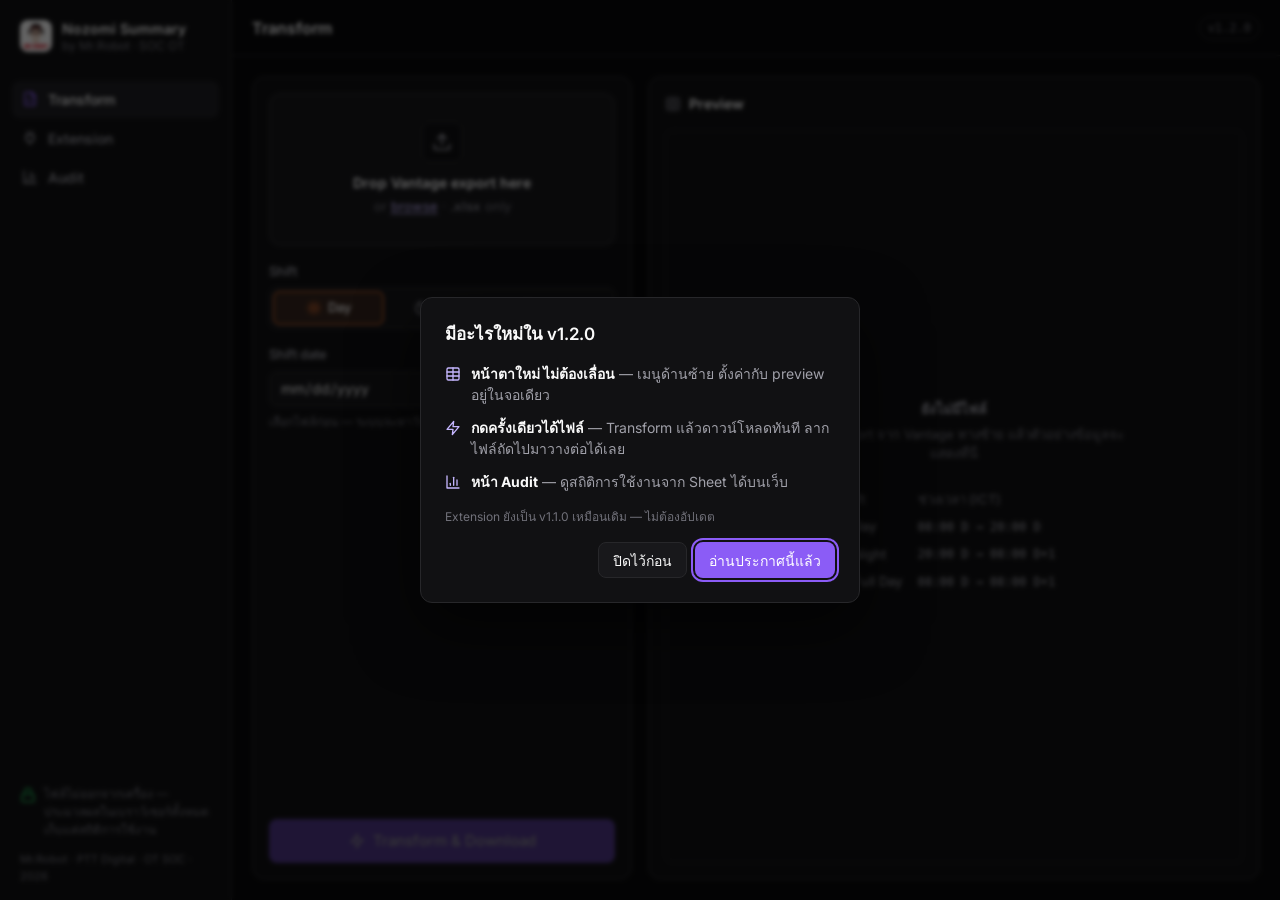
<file: index.html>
<!DOCTYPE html>
<html lang="en">
<head>
  <meta charset="UTF-8">
  <meta name="viewport" content="width=device-width, initial-scale=1.0">
  <title>Nozomi Summary — SOC OT Alert Transform</title>
  <meta name="description" content="Transform Nozomi Networks Vantage alert export into formatted Excel summary. Runs entirely in your browser — zero uploads.">
  <link rel="preconnect" href="https://fonts.googleapis.com">
  <link rel="preconnect" href="https://fonts.gstatic.com" crossorigin>
  <link href="https://fonts.googleapis.com/css2?family=Inter:wght@400;500;600;700&display=swap" rel="stylesheet">
  <link rel="icon" type="image/x-icon" href="icon.ico">
  <link rel="stylesheet" href="style.css">
</head>
<body>

  <!-- ── Icon sprite (Lucide, ISC licence) ───────────────────── -->
  <svg class="sprite" aria-hidden="true" xmlns="http://www.w3.org/2000/svg">
    <symbol id="i-sheet" viewBox="0 0 24 24"><path d="M15 2H6a2 2 0 0 0-2 2v16a2 2 0 0 0 2 2h12a2 2 0 0 0 2-2V7Z"/><path d="M14 2v4a2 2 0 0 0 2 2h4"/><path d="M8 13h2"/><path d="M14 13h2"/><path d="M8 17h2"/><path d="M14 17h2"/></symbol>
    <symbol id="i-plug" viewBox="0 0 24 24"><path d="M12 22v-5"/><path d="M9 8V2"/><path d="M15 8V2"/><path d="M18 8v5a4 4 0 0 1-4 4h-4a4 4 0 0 1-4-4V8Z"/></symbol>
    <symbol id="i-chart" viewBox="0 0 24 24"><path d="M3 3v18h18"/><path d="M18 17V9"/><path d="M13 17V5"/><path d="M8 17v-3"/></symbol>
    <symbol id="i-sun" viewBox="0 0 24 24"><circle cx="12" cy="12" r="4"/><path d="M12 2v2M12 20v2M4.93 4.93l1.41 1.41M17.66 17.66l1.41 1.41M2 12h2M20 12h2M6.34 17.66l-1.41 1.41M19.07 4.93l-1.41 1.41"/></symbol>
    <symbol id="i-moon" viewBox="0 0 24 24"><path d="M12 3a6 6 0 0 0 9 9 9 9 0 1 1-9-9Z"/></symbol>
    <symbol id="i-contrast" viewBox="0 0 24 24"><circle cx="12" cy="12" r="10"/><path d="M12 18a6 6 0 0 0 0-12v12z"/></symbol>
    <symbol id="i-upload" viewBox="0 0 24 24"><path d="M21 15v4a2 2 0 0 1-2 2H5a2 2 0 0 1-2-2v-4"/><path d="m17 8-5-5-5 5"/><path d="M12 3v12"/></symbol>
    <symbol id="i-download" viewBox="0 0 24 24"><path d="M21 15v4a2 2 0 0 1-2 2H5a2 2 0 0 1-2-2v-4"/><path d="m7 10 5 5 5-5"/><path d="M12 15V3"/></symbol>
    <symbol id="i-refresh" viewBox="0 0 24 24"><path d="M3 12a9 9 0 0 1 9-9 9.75 9.75 0 0 1 6.74 2.74L21 8"/><path d="M21 3v5h-5"/><path d="M21 12a9 9 0 0 1-9 9 9.75 9.75 0 0 1-6.74-2.74L3 16"/><path d="M8 16H3v5"/></symbol>
    <symbol id="i-x" viewBox="0 0 24 24"><path d="M18 6 6 18"/><path d="m6 6 12 12"/></symbol>
    <symbol id="i-check" viewBox="0 0 24 24"><path d="M20 6 9 17l-5-5"/></symbol>
    <symbol id="i-alert" viewBox="0 0 24 24"><path d="m21.73 18-8-14a2 2 0 0 0-3.48 0l-8 14A2 2 0 0 0 4 21h16a2 2 0 0 0 1.73-3"/><path d="M12 9v4"/><path d="M12 17h.01"/></symbol>
    <symbol id="i-lock" viewBox="0 0 24 24"><rect x="3" y="11" width="18" height="11" rx="2"/><path d="M7 11V7a5 5 0 0 1 10 0v4"/></symbol>
    <symbol id="i-user" viewBox="0 0 24 24"><path d="M19 21v-2a4 4 0 0 0-4-4H9a4 4 0 0 0-4 4v2"/><circle cx="12" cy="7" r="4"/></symbol>
    <symbol id="i-zap" viewBox="0 0 24 24"><path d="M13 2 3 14h9l-1 8 10-12h-9l1-8z"/></symbol>
    <symbol id="i-search" viewBox="0 0 24 24"><circle cx="11" cy="11" r="8"/><path d="m21 21-4.3-4.3"/></symbol>
    <symbol id="i-table" viewBox="0 0 24 24"><rect x="3" y="3" width="18" height="18" rx="2"/><path d="M3 9h18"/><path d="M3 15h18"/><path d="M12 3v18"/></symbol>
    <symbol id="i-clock" viewBox="0 0 24 24"><circle cx="12" cy="12" r="10"/><path d="M12 6v6l4 2"/></symbol>
  </svg>

  <div class="app">

    <!-- ── Sidebar ───────────────────────────────────────────── -->
    <aside class="sidebar">
      <div class="brand">
        <img class="brand-icon" src="icon.ico" alt="" aria-hidden="true">
        <div class="brand-text">
          <span class="brand-name">Nozomi Summary</span>
          <span class="brand-sub">by Mr.Robot · SOC OT</span>
        </div>
      </div>

      <nav class="nav" aria-label="Main">
        <a class="nav-link" href="#transform" data-view="transform">
          <svg class="i"><use href="#i-sheet"/></svg><span>Transform</span>
        </a>
        <a class="nav-link" href="#extension" data-view="extension">
          <svg class="i"><use href="#i-plug"/></svg><span>Extension</span>
        </a>
        <a class="nav-link" href="#audit" data-view="audit">
          <svg class="i"><use href="#i-chart"/></svg><span>Audit</span>
        </a>
      </nav>

      <div class="sidebar-foot">
        <p class="privacy-note">
          <svg class="i"><use href="#i-lock"/></svg>
          <span>ไฟล์ไม่ออกจากเครื่อง — ประมวลผลในเบราว์เซอร์ทั้งหมด เก็บแค่สถิติการใช้งาน</span>
        </p>
        <p class="copyright">Mr.Robot · PTT Digital · OT SOC · 2026</p>
      </div>
    </aside>

    <!-- ── Main ──────────────────────────────────────────────── -->
    <div class="main">
      <header class="topbar">
        <h1 class="page-title" id="page-title">Transform</h1>
        <div class="topbar-right">
          <button class="user-chip hidden" id="user-chip" type="button" aria-label="Change your name">
            <svg class="i"><use href="#i-user"/></svg>
            <span id="user-chip-name"></span>
            <span class="user-chip-edit">เปลี่ยน</span>
          </button>
          <span class="version-tag" id="app-version">v1.2.0</span>
        </div>
      </header>

      <!-- ══════════════════════════════════════════════════════
           VIEW: TRANSFORM
           ══════════════════════════════════════════════════════ -->
      <section class="view view-transform" id="view-transform" data-view="transform">

        <!-- Left: controls -->
        <div class="panel controls">

          <div class="alert alert-error hidden" id="err-box" role="alert">
            <svg class="i"><use href="#i-alert"/></svg>
            <div class="alert-body">
              <p class="alert-title">Something went wrong</p>
              <p class="alert-msg" id="err-msg"></p>
            </div>
            <button class="icon-btn" id="err-close" type="button" aria-label="Dismiss error">
              <svg class="i"><use href="#i-x"/></svg>
            </button>
          </div>

          <div class="drop-zone" id="drop-zone" role="button" tabindex="0" aria-label="Drop zone — click or drag a .xlsx file here">
            <input type="file" id="file-input" accept=".xlsx" aria-hidden="true" tabindex="-1">

            <div class="dz-idle" id="dz-idle">
              <span class="dz-icon"><svg class="i"><use href="#i-upload"/></svg></span>
              <p class="dz-title">Drop Vantage export here</p>
              <p class="dz-sub">or <span class="dz-link">browse</span> · <strong>.xlsx</strong> only</p>
            </div>

            <div class="dz-selected hidden" id="dz-selected" aria-live="polite">
              <span class="dz-file-icon"><svg class="i"><use href="#i-sheet"/></svg></span>
              <div class="dz-sel-info">
                <p class="dz-sel-name" id="sel-name">filename.xlsx</p>
                <p class="dz-sel-size"><span id="sel-size">—</span> · ลากไฟล์ใหม่มาวางเพื่อเปลี่ยน</p>
              </div>
              <button class="icon-btn" id="btn-remove-file" type="button" aria-label="Remove selected file">
                <svg class="i"><use href="#i-x"/></svg>
              </button>
            </div>
          </div>

          <fieldset class="field-group" id="controls">
            <div class="field">
              <span class="field-label" id="shift-label">Shift</span>
              <div class="segmented" role="group" aria-labelledby="shift-label">
                <button class="seg-btn active" data-shift="Day" id="btn-shift-day" type="button" aria-pressed="true">
                  <svg class="i"><use href="#i-sun"/></svg> Day
                </button>
                <button class="seg-btn" data-shift="Night" id="btn-shift-night" type="button" aria-pressed="false">
                  <svg class="i"><use href="#i-moon"/></svg> Night
                </button>
                <button class="seg-btn" data-shift="Full" id="btn-shift-full" type="button" aria-pressed="false">
                  <svg class="i"><use href="#i-contrast"/></svg> Full Day
                </button>
              </div>
            </div>

            <div class="field">
              <label class="field-label" for="data-date">Shift date</label>
              <input type="date" class="input" id="data-date" required>
              <span class="field-hint" id="date-hint">เลือกไฟล์ก่อน — ระบบจะหาวันที่ให้อัตโนมัติ</span>
            </div>

            <p class="alert alert-warn hidden" id="preview-warn" role="status"></p>
          </fieldset>

          <div class="controls-foot">
            <button class="btn btn-primary btn-lg" id="btn-transform" type="button" disabled>
              <span class="spinner hidden" id="transform-spinner" aria-hidden="true"></span>
              <svg class="i" id="transform-icon"><use href="#i-zap"/></svg>
              <span id="transform-label">Transform &amp; Download</span>
            </button>

            <div class="done-box hidden" id="done-box" aria-live="polite">
              <div class="done-head">
                <span class="done-check"><svg class="i"><use href="#i-check"/></svg></span>
                <div>
                  <p class="done-title">ดาวน์โหลดแล้ว</p>
                  <p class="done-fname" id="done-fname">Nozomi_Summary_....xlsx</p>
                </div>
              </div>
              <div class="done-btns">
                <button class="btn btn-secondary" id="btn-download" type="button">
                  <svg class="i"><use href="#i-download"/></svg> ดาวน์โหลดอีกครั้ง
                </button>
                <button class="btn btn-primary" id="btn-another" type="button">
                  <svg class="i"><use href="#i-upload"/></svg> ไฟล์ถัดไป
                </button>
              </div>
              <p class="done-note">ไฟล์ต้นฉบับถูกล้างออกจากหน่วยความจำแล้ว</p>
            </div>
          </div>
        </div>

        <!-- Right: preview -->
        <div class="panel preview">
          <div class="panel-head">
            <h2 class="panel-title"><svg class="i"><use href="#i-table"/></svg> Preview</h2>
            <span class="badge hidden" id="preview-stats" aria-live="polite"></span>
          </div>

          <div class="preview-empty" id="preview-empty">
            <p class="empty-title">ยังไม่มีไฟล์</p>
            <p class="empty-sub">วางไฟล์ export จาก Vantage ทางซ้าย แล้วตัวอย่างข้อมูลจะแสดงที่นี่</p>
            <table class="ref-tbl" aria-label="Shift windows (Thailand time)">
              <thead><tr><th>Shift</th><th>ช่วงเวลา (ICT)</th></tr></thead>
              <tbody>
                <tr><td><span class="dot dot-day"></span>Day</td><td>08:00 D → 20:00 D</td></tr>
                <tr><td><span class="dot dot-night"></span>Night</td><td>20:00 D → 08:00 D+1</td></tr>
                <tr><td><span class="dot dot-full"></span>Full Day</td><td>08:00 D → 08:00 D+1</td></tr>
              </tbody>
            </table>
          </div>

          <div class="tbl-scroll hidden" id="preview-scroll" role="region" aria-label="Data preview table" tabindex="0">
            <table class="data-tbl" id="prev-tbl">
              <thead><tr id="prev-thead"></tr></thead>
              <tbody id="prev-tbody"></tbody>
            </table>
          </div>
          <p class="preview-more" id="preview-more" aria-live="polite"></p>
        </div>
      </section>

      <!-- ══════════════════════════════════════════════════════
           VIEW: EXTENSION
           ══════════════════════════════════════════════════════ -->
      <section class="view view-extension hidden" id="view-extension" data-view="extension">
        <div class="panel">
          <span class="badge badge-accent">แนะนำ</span>
          <div class="ext-head">
            <img class="ext-icon" src="icon.ico" alt="">
            <div>
              <h2 class="ext-title">ตัวช่วยอัตโนมัติ (Browser Extension)</h2>
              <p class="ext-sub">ดึง alert ของกะจาก Vantage มา normalize ให้อัตโนมัติ — ไม่ต้อง export เอง</p>
            </div>
          </div>
          <ul class="feat-list">
            <li><svg class="i"><use href="#i-zap"/></svg> เลือกกะ + วันที่ แล้วกดปุ่มเดียว ได้ไฟล์ Excel</li>
            <li><svg class="i"><use href="#i-lock"/></svg> ใช้ session ที่คุณล็อกอิน Vantage อยู่แล้ว — ไม่ต้อง 2FA ซ้ำ</li>
            <li><svg class="i"><use href="#i-contrast"/></svg> เลือกได้ทั้ง Day, Night หรือทั้งวัน (รวมในไฟล์เดียว)</li>
            <li><svg class="i"><use href="#i-check"/></svg> ใช้ได้ทั้ง Chrome และ Edge</li>
          </ul>
          <a class="btn btn-primary btn-lg" href="nozomi-soar-robot-extension.zip" download>
            <svg class="i"><use href="#i-download"/></svg> ดาวน์โหลด Extension (.zip)
          </a>
        </div>

        <div class="panel">
          <h2 class="panel-title">วิธีติดตั้ง (ทำครั้งเดียว)</h2>
          <ol class="steps">
            <li>แตกไฟล์ <code>.zip</code> ที่ดาวน์โหลดมา</li>
            <li>เปิด <code>chrome://extensions</code> (หรือ <code>edge://extensions</code>)</li>
            <li>เปิด <strong>Developer mode</strong> (มุมขวาบน)</li>
            <li>กด <strong>Load unpacked</strong> → เลือกโฟลเดอร์ที่แตกไว้</li>
            <li>เปิดแท็บ Vantage แล้วล็อกอิน → คลิกไอคอน extension → เลือกกะ+วันที่ → Export</li>
          </ol>
          <p class="muted">อัปเดตเวอร์ชัน: แตกไฟล์ทับโฟลเดอร์เดิม แล้วกด <svg class="i i-inline"><use href="#i-refresh"/></svg> ที่ <code>chrome://extensions</code></p>
        </div>
      </section>

      <!-- ══════════════════════════════════════════════════════
           VIEW: AUDIT
           ══════════════════════════════════════════════════════ -->
      <section class="view view-audit hidden" id="view-audit" data-view="audit">
        <div class="audit-bar">
          <p class="muted" id="audit-status" aria-live="polite">ข้อมูลย้อนหลัง 90 วัน</p>
          <button class="btn btn-secondary" id="audit-refresh" type="button">
            <svg class="i"><use href="#i-refresh"/></svg> Refresh
          </button>
        </div>

        <div class="kpis" id="audit-kpis">
          <div class="kpi"><p class="kpi-label">Exports วันนี้</p><p class="kpi-value" id="kpi-today">—</p></div>
          <div class="kpi"><p class="kpi-label">Exports 7 วัน</p><p class="kpi-value" id="kpi-week">—</p></div>
          <div class="kpi"><p class="kpi-label">ผู้ใช้ 7 วัน</p><p class="kpi-value" id="kpi-users">—</p></div>
          <div class="kpi"><p class="kpi-label">Errors 7 วัน</p><p class="kpi-value" id="kpi-errors">—</p></div>
          <div class="kpi"><p class="kpi-label">Web / Extension (7 วัน)</p><p class="kpi-value" id="kpi-source">—</p></div>
        </div>

        <div class="audit-grid">
          <div class="panel audit-users">
            <div class="panel-head">
              <h2 class="panel-title"><svg class="i"><use href="#i-user"/></svg> รายคน</h2>
            </div>
            <div class="tbl-scroll">
              <table class="data-tbl">
                <thead><tr><th>User</th><th class="num">Exports</th><th class="num">Errors</th><th>ล่าสุด</th></tr></thead>
                <tbody id="audit-users"></tbody>
              </table>
            </div>
          </div>

          <div class="panel audit-log">
            <div class="panel-head">
              <h2 class="panel-title"><svg class="i"><use href="#i-clock"/></svg> Log</h2>
              <div class="filters">
                <label class="search">
                  <svg class="i"><use href="#i-search"/></svg>
                  <input type="search" class="input" id="f-search" placeholder="ค้นหาชื่อ / ไฟล์" aria-label="Search user or file">
                </label>
                <select class="input" id="f-range" aria-label="Date range">
                  <option value="1">วันนี้</option>
                  <option value="7">7 วัน</option>
                  <option value="30" selected>30 วัน</option>
                  <option value="90">90 วัน</option>
                </select>
                <select class="input" id="f-event" aria-label="Event">
                  <option value="">ทุก event</option>
                  <option value="export">export</option>
                  <option value="export_error">export_error</option>
                </select>
                <select class="input" id="f-source" aria-label="Source">
                  <option value="">ทุก source</option>
                  <option value="web">web</option>
                  <option value="extension">extension</option>
                </select>
              </div>
            </div>
            <div class="tbl-scroll">
              <table class="data-tbl">
                <thead><tr>
                  <th>เวลา</th><th>User</th><th>Event</th><th>Source</th>
                  <th>Shift</th><th>Date</th><th class="num">Rows</th><th>File / Error</th>
                </tr></thead>
                <tbody id="audit-log"></tbody>
              </table>
            </div>
            <p class="preview-more" id="audit-count"></p>
          </div>
        </div>
      </section>
    </div>
  </div>

  <!-- ── Name dialog (asked once, before first export) ─────── -->
  <dialog class="dialog" id="name-dialog" aria-labelledby="name-dialog-title">
    <form method="dialog" class="dialog-form" id="name-form">
      <h2 class="dialog-title" id="name-dialog-title">ใส่ชื่อของคุณ</h2>
      <p class="dialog-sub">ถามครั้งเดียว — เว็บจะจำไว้ในเครื่องนี้</p>
      <input type="text" class="input" id="name-input" maxlength="100"
             autocomplete="name" placeholder="เช่น Somchai" required>
      <p class="dialog-notice">
        ระบบบันทึก <strong>ชื่อ, เวลา, ชื่อไฟล์ และจำนวนแถว</strong> เพื่อดูสถิติการใช้งาน (ทุกคนดูได้ที่หน้า Audit) —
        <strong>ไม่เก็บเนื้อหา alert</strong> และไฟล์ของคุณไม่ถูกส่งออกจากเครื่อง
      </p>
      <div class="dialog-btns">
        <button type="button" class="btn btn-secondary" id="name-cancel">ยกเลิก</button>
        <button type="submit" class="btn btn-primary" id="name-save">บันทึก</button>
      </div>
    </form>
  </dialog>

  <!-- ── What's new (shown on load until "read" for this version) ── -->
  <dialog class="dialog" id="whatsnew-dialog" aria-labelledby="whatsnew-title">
    <h2 class="dialog-title" id="whatsnew-title">มีอะไรใหม่ใน v1.2.0</h2>
    <ul class="whatsnew-list">
      <li><svg class="i"><use href="#i-table"/></svg><span><strong>หน้าตาใหม่ ไม่ต้องเลื่อน</strong> — เมนูด้านซ้าย ตั้งค่ากับ preview อยู่ในจอเดียว</span></li>
      <li><svg class="i"><use href="#i-zap"/></svg><span><strong>กดครั้งเดียวได้ไฟล์</strong> — Transform แล้วดาวน์โหลดทันที ลากไฟล์ถัดไปมาวางต่อได้เลย</span></li>
      <li><svg class="i"><use href="#i-chart"/></svg><span><strong>หน้า Audit</strong> — ดูสถิติการใช้งานจาก Sheet ได้บนเว็บ</span></li>
    </ul>
    <p class="dialog-notice">Extension ยังเป็น v1.1.0 เหมือนเดิม — ไม่ต้องอัปเดต</p>
    <div class="dialog-btns">
      <button type="button" class="btn btn-secondary" id="whatsnew-later">ปิดไว้ก่อน</button>
      <button type="button" class="btn btn-primary" id="whatsnew-read">อ่านประกาศนี้แล้ว</button>
    </div>
  </dialog>

  <!-- SheetJS CE 0.20.3 (patched) parses the untrusted upload; xlsx-js-style
       (SheetJS 0.18.5 fork, unmaintained) only writes our own styled output. -->
  <script src="lib/xlsx-read.full.min.js"></script>
  <script src="lib/xlsx-read-alias.js"></script>
  <script src="lib/xlsx-style.bundle.js"></script>
  <script src="audit.js"></script>
  <script src="app.js"></script>
  <script src="audit-view.js"></script>
</body>
</html>
</file>
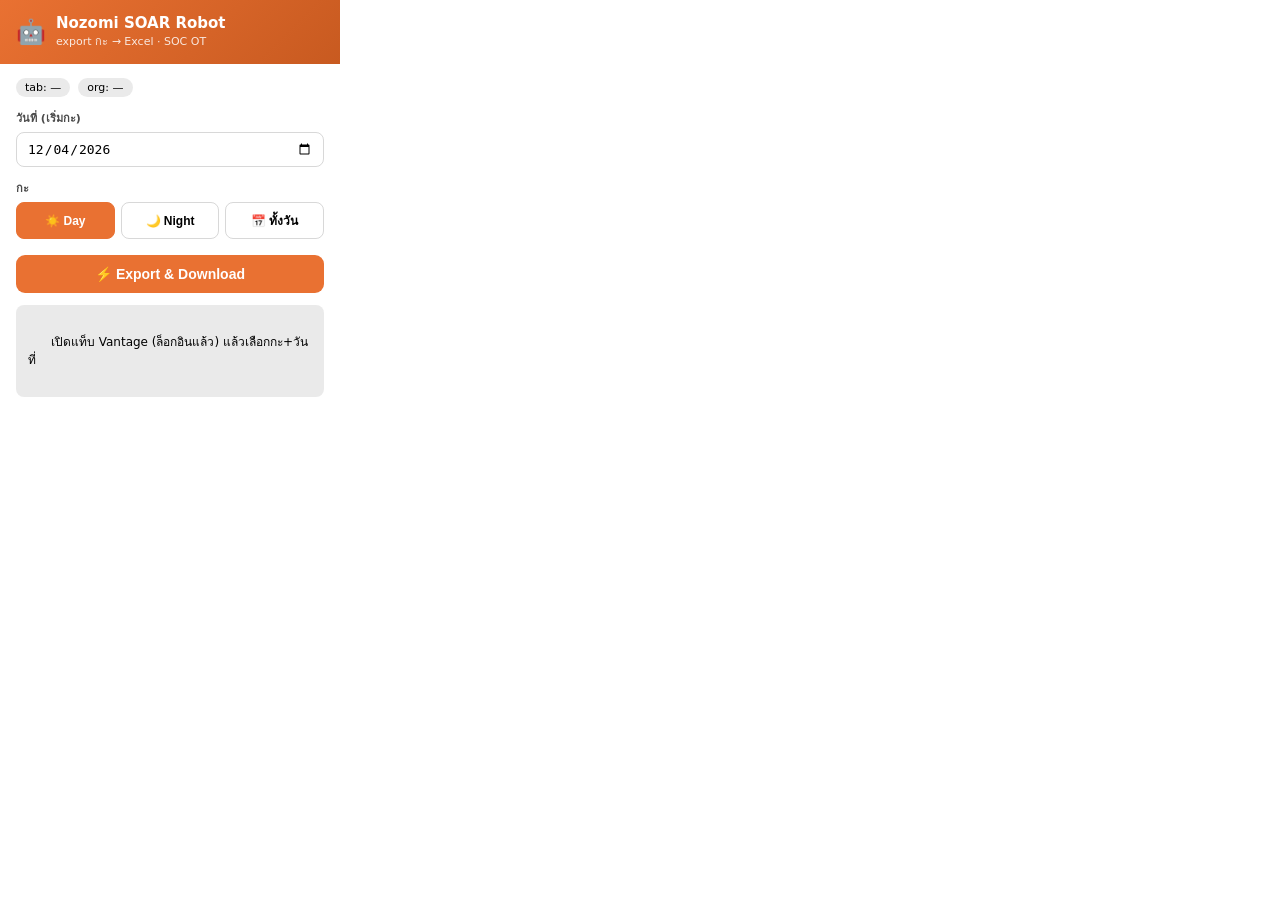
<file: extension/popup.html>
<!DOCTYPE html>
<html lang="th">
<head>
  <meta charset="UTF-8">
  <link rel="stylesheet" href="popup.css">
</head>
<body>
  <header class="hd">
    <span class="hd-icon">🤖</span>
    <div>
      <div class="hd-title">Nozomi SOAR Robot</div>
      <div class="hd-sub">export กะ → Excel · SOC OT</div>
    </div>
  </header>

  <main class="bd">
    <div class="status-row">
      <span class="chip" id="chip-tab">tab: —</span>
      <span class="chip" id="chip-org">org: —</span>
      <button class="chip chip-user hidden" id="chip-user" type="button" title="เปลี่ยนชื่อ">👤 <span id="chip-user-name"></span></button>
    </div>

    <label class="field name-field hidden" id="name-field">
      <span class="field-label">ชื่อของคุณ (ถามครั้งเดียว)</span>
      <input type="text" id="name-input" maxlength="100" placeholder="เช่น Somchai" autocomplete="name">
      <span class="name-notice">ระบบบันทึกชื่อ, เวลา, ชื่อไฟล์ และจำนวนแถว เพื่อดูสถิติการใช้งาน — ไม่เก็บเนื้อหา alert</span>
    </label>

    <label class="field">
      <span class="field-label">วันที่ (เริ่มกะ)</span>
      <input type="date" id="date-input">
    </label>

    <div class="field">
      <span class="field-label">กะ</span>
      <div class="shift-btns" role="group" aria-label="เลือกกะ">
        <button class="shift-btn active" data-shift="Day"   id="sb-day">☀️ Day</button>
        <button class="shift-btn"        data-shift="Night" id="sb-night">🌙 Night</button>
        <button class="shift-btn"        data-shift="Full"  id="sb-full">📅 ทั้งวัน</button>
      </div>
    </div>

    <button class="cta" id="btn-export">⚡ Export &amp; Download</button>

    <div class="status" id="status" aria-live="polite">
      เปิดแท็บ Vantage (ล็อกอินแล้ว) แล้วเลือกกะ+วันที่
    </div>
  </main>

  <script src="lib/xlsx.bundle.js"></script>
  <script src="src/shifts.js"></script>
  <script src="src/normalize.js"></script>
  <script src="src/audit.js"></script>
  <script src="popup.js"></script>
</body>
</html>
</file>
<file: style.css>
/* ============================================================
   Nozomi Summary — style.css
   Dark zinc theme · app shell (sidebar + views) · fits one screen
   ============================================================ */

/* ── Tokens ────────────────────────────────────────────────── */
:root {
  color-scheme: dark;
  --bg:           #09090b;
  --panel:         #111113;
  --surface:       #18181b;
  --surface-hover: #1f1f23;
  --border:        #27272a;
  --border-strong: #3f3f46;

  --text:          #fafafa;
  --text-2:        #a1a1aa;
  --text-3:        #71717a;

  --accent:        #8b5cf6;
  --accent-hover:  #7c3aed;
  --accent-soft:   rgba(139, 92, 246, 0.12);
  --accent-text:   #c4b5fd;

  --success:       #22c55e;
  --success-soft:  rgba(34, 197, 94, 0.1);
  --warn:          #f59e0b;
  --warn-soft:     rgba(245, 158, 11, 0.1);
  --error:         #ef4444;
  --error-soft:    rgba(239, 68, 68, 0.1);
  --error-text:    #fca5a5;

  --day:           #e97132;
  --day-soft:      rgba(233, 113, 50, 0.14);
  --night:         #60a5fa;
  --night-soft:    rgba(96, 165, 250, 0.14);

  --radius-lg:     12px;
  --radius:        8px;
  --radius-sm:     6px;
  --sidebar-w:     232px;
  --topbar-h:      56px;

  --font:          'Inter', -apple-system, BlinkMacSystemFont, 'Segoe UI', sans-serif;
  --mono:          ui-monospace, 'Cascadia Code', Consolas, monospace;
}

/* ── Reset ─────────────────────────────────────────────────── */
*, *::before, *::after { box-sizing: border-box; margin: 0; padding: 0; }

html, body { height: 100%; }

body {
  font-family: var(--font);
  font-size: 14px;
  line-height: 1.5;
  background: var(--bg);
  color: var(--text);
  -webkit-font-smoothing: antialiased;
}

button, input, select { font: inherit; color: inherit; }
button { cursor: pointer; background: none; border: none; }
a { color: inherit; text-decoration: none; }
code {
  font-family: var(--mono);
  font-size: 0.9em;
  color: var(--accent-text);
  background: var(--surface);
  border: 1px solid var(--border);
  border-radius: 4px;
  padding: 0 4px;
}
:focus-visible { outline: 2px solid var(--accent); outline-offset: 2px; }

.hidden { display: none !important; }
.muted  { color: var(--text-3); }

.sprite { position: absolute; width: 0; height: 0; overflow: hidden; }

.i {
  width: 16px;
  height: 16px;
  flex-shrink: 0;
  fill: none;
  stroke: currentColor;
  stroke-width: 2;
  stroke-linecap: round;
  stroke-linejoin: round;
}
.i-inline { vertical-align: -3px; width: 14px; height: 14px; }

/* ── App shell ─────────────────────────────────────────────── */
.app {
  display: grid;
  grid-template-columns: var(--sidebar-w) 1fr;
  height: 100vh;
  height: 100dvh;
}

.sidebar {
  display: flex;
  flex-direction: column;
  gap: 24px;
  padding: 16px 12px;
  background: var(--panel);
  border-right: 1px solid var(--border);
  min-height: 0;
}

.brand { display: flex; align-items: center; gap: 10px; padding: 4px 8px; }
.brand-icon { width: 32px; height: 32px; border-radius: var(--radius); }
.brand-text { display: flex; flex-direction: column; line-height: 1.25; }
.brand-name { font-weight: 600; font-size: 14px; }
.brand-sub  { font-size: 12px; color: var(--text-3); }

.nav { display: flex; flex-direction: column; gap: 2px; }
.nav-link {
  display: flex;
  align-items: center;
  gap: 10px;
  padding: 8px 10px;
  border-radius: var(--radius);
  color: var(--text-2);
  font-weight: 500;
  transition: background 0.15s, color 0.15s;
}
.nav-link:hover { background: var(--surface); color: var(--text); }
.nav-link.active { background: var(--surface-hover); color: var(--text); }
.nav-link.active .i { color: var(--accent); }

.sidebar-foot { margin-top: auto; display: flex; flex-direction: column; gap: 12px; padding: 0 8px; }
.privacy-note {
  display: flex;
  gap: 8px;
  font-size: 12px;
  color: var(--text-3);
}
.privacy-note .i { margin-top: 2px; color: var(--success); }
.copyright { font-size: 11px; color: var(--text-3); }

.main { display: flex; flex-direction: column; min-width: 0; min-height: 0; }

.topbar {
  display: flex;
  align-items: center;
  justify-content: space-between;
  gap: 12px;
  height: var(--topbar-h);
  padding: 0 20px;
  border-bottom: 1px solid var(--border);
  flex-shrink: 0;
}
.page-title { font-size: 16px; font-weight: 600; }
.topbar-right { display: flex; align-items: center; gap: 8px; }

.user-chip {
  display: inline-flex;
  align-items: center;
  gap: 6px;
  padding: 4px 10px;
  border: 1px solid var(--border);
  border-radius: 999px;
  font-size: 13px;
  color: var(--text-2);
  transition: border-color 0.15s, color 0.15s;
}
.user-chip:hover { border-color: var(--border-strong); color: var(--text); }
.user-chip-edit { color: var(--accent-text); font-size: 12px; }

.version-tag {
  font-family: var(--mono);
  font-size: 12px;
  color: var(--text-3);
  padding: 2px 8px;
  border: 1px solid var(--border);
  border-radius: 999px;
}

.view { flex: 1; min-height: 0; padding: 20px; overflow: auto; }

/* ── Panels ────────────────────────────────────────────────── */
.panel {
  min-width: 0;
  display: flex;
  flex-direction: column;
  gap: 16px;
  min-height: 0;
  padding: 16px;
  background: var(--panel);
  border: 1px solid var(--border);
  border-radius: var(--radius-lg);
}
.panel-head { display: flex; align-items: center; justify-content: space-between; gap: 12px; flex-wrap: wrap; }
.panel-title { display: flex; align-items: center; gap: 8px; font-size: 14px; font-weight: 600; }
.panel-title .i { color: var(--text-3); }

.badge {
  font-size: 12px;
  font-weight: 500;
  padding: 2px 8px;
  border-radius: 999px;
  background: var(--surface);
  border: 1px solid var(--border);
  color: var(--text-2);
}
.badge-accent { align-self: flex-start; background: var(--accent-soft); border-color: transparent; color: var(--accent-text); }

/* ── Buttons ───────────────────────────────────────────────── */
.btn {
  display: inline-flex;
  align-items: center;
  justify-content: center;
  gap: 8px;
  height: 36px;
  padding: 0 14px;
  border-radius: var(--radius);
  font-weight: 500;
  white-space: nowrap;
  transition: background 0.15s, border-color 0.15s, opacity 0.15s;
}
.btn:disabled { opacity: 0.5; cursor: not-allowed; }
.btn-lg { height: 44px; width: 100%; font-size: 15px; }
.btn-primary { background: var(--accent); color: #fff; }
.btn-primary:hover:not(:disabled) { background: var(--accent-hover); }
.btn-secondary { background: var(--surface); border: 1px solid var(--border); color: var(--text); }
.btn-secondary:hover:not(:disabled) { background: var(--surface-hover); border-color: var(--border-strong); }

.icon-btn {
  display: inline-flex;
  align-items: center;
  justify-content: center;
  width: 28px;
  height: 28px;
  border-radius: var(--radius-sm);
  color: var(--text-3);
  flex-shrink: 0;
}
.icon-btn:hover { background: var(--surface-hover); color: var(--text); }

.spinner {
  width: 16px;
  height: 16px;
  border: 2px solid rgba(255, 255, 255, 0.35);
  border-top-color: #fff;
  border-radius: 50%;
  animation: spin 0.7s linear infinite;
}
.btn.is-loading .i { animation: spin 0.9s linear infinite; }
@keyframes spin { to { transform: rotate(360deg); } }

/* ── Form fields ───────────────────────────────────────────── */
.input {
  height: 36px;
  padding: 0 10px;
  background: var(--surface);
  border: 1px solid var(--border);
  border-radius: var(--radius);
  color: var(--text);
  color-scheme: dark;
  transition: border-color 0.15s;
}
.input:hover { border-color: var(--border-strong); }
.input:focus { outline: none; border-color: var(--accent); box-shadow: 0 0 0 3px var(--accent-soft); }

.field-group { border: none; display: flex; flex-direction: column; gap: 16px; min-width: 0; }
.field-group:disabled { opacity: 0.55; }
.field { display: flex; flex-direction: column; gap: 6px; }
.field-label { font-size: 13px; font-weight: 500; color: var(--text-2); }
.field-hint { font-size: 12px; color: var(--text-3); }

.segmented {
  display: grid;
  grid-template-columns: repeat(3, 1fr);
  gap: 4px;
  padding: 4px;
  background: var(--surface);
  border: 1px solid var(--border);
  border-radius: var(--radius);
}
.seg-btn {
  display: inline-flex;
  align-items: center;
  justify-content: center;
  gap: 6px;
  height: 32px;
  border-radius: var(--radius-sm);
  color: var(--text-2);
  font-weight: 500;
  font-size: 13px;
  transition: background 0.15s, color 0.15s;
}
.seg-btn:hover:not(:disabled) { color: var(--text); }
.seg-btn:disabled { cursor: not-allowed; }
.seg-btn.active { background: var(--surface-hover); color: var(--text); box-shadow: 0 0 0 1px var(--border-strong); }
.seg-btn[data-shift="Day"].active   { background: var(--day-soft);   box-shadow: 0 0 0 1px var(--day); }
.seg-btn[data-shift="Day"].active .i { color: var(--day); }
.seg-btn[data-shift="Night"].active { background: var(--night-soft); box-shadow: 0 0 0 1px var(--night); }
.seg-btn[data-shift="Night"].active .i { color: var(--night); }
.seg-btn[data-shift="Full"].active  { background: var(--accent-soft); box-shadow: 0 0 0 1px var(--accent); }
.seg-btn[data-shift="Full"].active .i { color: var(--accent-text); }

/* ── Alerts ────────────────────────────────────────────────── */
.alert {
  display: flex;
  align-items: flex-start;
  gap: 10px;
  padding: 10px 12px;
  border-radius: var(--radius);
  border: 1px solid;
  font-size: 13px;
}
.alert-error { background: var(--error-soft); border-color: rgba(239, 68, 68, 0.3); color: var(--error-text); }
.alert-error > .i { margin-top: 2px; }
.alert-warn  { background: var(--warn-soft); border-color: rgba(245, 158, 11, 0.3); color: #fcd34d; }
.alert-body  { flex: 1; min-width: 0; }
.alert-title { font-weight: 600; }
.alert-msg   { white-space: pre-line; color: var(--text-2); }

/* ── Transform view ────────────────────────────────────────── */
.view-transform {
  display: grid;
  grid-template-columns: minmax(320px, 380px) minmax(0, 1fr);
  gap: 16px;
  align-items: stretch;
}

.controls { overflow: auto; }
.controls-foot { margin-top: auto; }

.drop-zone {
  position: relative;
  border: 1.5px dashed var(--border-strong);
  border-radius: var(--radius-lg);
  background: var(--surface);
  cursor: pointer;
  transition: border-color 0.15s, background 0.15s;
}
.drop-zone:hover, .drop-zone.drag-over { border-color: var(--accent); background: var(--accent-soft); }
.drop-zone.file-selected { border-style: solid; border-color: var(--border); }
.drop-zone.file-selected:hover, .drop-zone.file-selected.drag-over { border-color: var(--accent); }
.drop-zone.is-disabled { pointer-events: none; opacity: 0.6; }
.drop-zone input[type="file"] { display: none; }

.dz-idle {
  display: flex;
  flex-direction: column;
  align-items: center;
  gap: 4px;
  padding: 28px 16px;
  text-align: center;
}
.dz-icon {
  display: grid;
  place-items: center;
  width: 40px;
  height: 40px;
  margin-bottom: 6px;
  border-radius: var(--radius);
  background: var(--panel);
  border: 1px solid var(--border);
  color: var(--text-2);
}
.dz-icon .i { width: 20px; height: 20px; }
.dz-title { font-weight: 600; }
.dz-sub   { font-size: 13px; color: var(--text-3); }
.dz-link  { color: var(--accent-text); text-decoration: underline; text-underline-offset: 2px; }

.dz-selected { display: flex; align-items: center; gap: 12px; padding: 12px; }
.dz-file-icon {
  display: grid;
  place-items: center;
  width: 36px;
  height: 36px;
  border-radius: var(--radius);
  background: var(--success-soft);
  color: var(--success);
  flex-shrink: 0;
}
.dz-sel-info { flex: 1; min-width: 0; }
.dz-sel-name { font-weight: 500; overflow: hidden; text-overflow: ellipsis; white-space: nowrap; }
.dz-sel-size { font-size: 12px; color: var(--text-3); }

.done-box {
  display: flex;
  flex-direction: column;
  gap: 12px;
  padding: 14px;
  border: 1px solid rgba(34, 197, 94, 0.3);
  background: var(--success-soft);
  border-radius: var(--radius-lg);
  animation: pop 0.25s ease-out;
}
.done-head { display: flex; align-items: center; gap: 10px; min-width: 0; }
.done-head > div { min-width: 0; }
.done-check {
  display: grid;
  place-items: center;
  width: 28px;
  height: 28px;
  border-radius: 50%;
  background: var(--success);
  color: #052e16;
  flex-shrink: 0;
}
.done-title { font-weight: 600; }
.done-fname { font-family: var(--mono); font-size: 12px; color: var(--text-2); word-break: break-all; }
.done-btns  { display: grid; grid-template-columns: 1fr 1fr; gap: 8px; }
.done-note  { font-size: 12px; color: var(--text-3); }
@keyframes pop { from { opacity: 0; transform: translateY(4px); } to { opacity: 1; transform: none; } }

/* Preview */
.preview { overflow: hidden; }

.preview-empty {
  flex: 1;
  display: flex;
  flex-direction: column;
  align-items: center;
  justify-content: center;
  gap: 6px;
  text-align: center;
  border: 1px dashed var(--border);
  border-radius: var(--radius);
  padding: 24px;
}
.empty-title { font-weight: 600; color: var(--text-2); }
.empty-sub   { font-size: 13px; color: var(--text-3); max-width: 340px; }

.ref-tbl { margin-top: 16px; border-collapse: collapse; font-size: 13px; text-align: left; }
.ref-tbl th { font-weight: 500; color: var(--text-3); padding: 4px 16px 4px 0; }
.ref-tbl td { padding: 4px 16px 4px 0; color: var(--text-2); font-family: var(--mono); font-size: 12px; }
.ref-tbl td:first-child { font-family: var(--font); font-size: 13px; }

.preview-more { font-size: 12px; color: var(--text-3); }
.preview-more:empty { display: none; }

.dot { display: inline-block; width: 8px; height: 8px; border-radius: 50%; margin-right: 8px; vertical-align: 1px; }
.dot-day   { background: var(--day); }
.dot-night { background: var(--night); }
.dot-full  { background: linear-gradient(90deg, var(--day) 50%, var(--night) 50%); }

/* ── Data tables (preview + audit) ─────────────────────────── */
.tbl-scroll {
  flex: 1;
  min-height: 0;
  overflow: auto;
  border: 1px solid var(--border);
  border-radius: var(--radius);
}
.data-tbl { width: 100%; border-collapse: collapse; font-size: 13px; }
.data-tbl th {
  position: sticky;
  top: 0;
  z-index: 1;
  background: var(--surface);
  color: var(--text-2);
  font-weight: 500;
  text-align: left;
  white-space: nowrap;
  padding: 8px 12px;
  border-bottom: 1px solid var(--border);
}
.data-tbl td {
  padding: 7px 10px;
  border-bottom: 1px solid var(--border);
  max-width: 280px;
  overflow: hidden;
  text-overflow: ellipsis;
  white-space: nowrap;
}
.data-tbl tbody tr:last-child td { border-bottom: none; }
.data-tbl tbody tr:hover td { background: var(--surface); }
.data-tbl .num { text-align: right; font-variant-numeric: tabular-nums; }
.data-tbl .nowrap { white-space: nowrap; }
.data-tbl .clip { max-width: 340px; }
.data-tbl .empty-cell { text-align: center; color: var(--text-3); padding: 24px; }
.text-error { color: var(--error-text); }

.pill { display: inline-block; font-size: 11px; font-weight: 500; padding: 1px 8px; border-radius: 999px; }
.pill-ok    { background: var(--success-soft); color: #86efac; }
.pill-error { background: var(--error-soft); color: var(--error-text); }

/* ── Extension view ────────────────────────────────────────── */
.view-extension {
  display: grid;
  grid-template-columns: minmax(0, 1fr) minmax(0, 1fr);
  gap: 16px;
  align-items: start;
  max-width: 1100px;
}
.ext-head { display: flex; gap: 12px; align-items: center; }
.ext-icon { width: 44px; height: 44px; border-radius: var(--radius); }
.ext-title { font-size: 16px; font-weight: 600; }
.ext-sub { font-size: 13px; color: var(--text-2); }
.feat-list { list-style: none; display: flex; flex-direction: column; gap: 10px; }
.feat-list li { display: flex; gap: 10px; color: var(--text-2); }
.feat-list .i { margin-top: 3px; color: var(--accent-text); }
.steps { padding-left: 20px; display: flex; flex-direction: column; gap: 10px; color: var(--text-2); }
.steps li::marker { color: var(--text-3); }

/* ── Audit view ────────────────────────────────────────────── */
.view-audit { display: flex; flex-direction: column; gap: 16px; }
.audit-bar { display: flex; align-items: center; justify-content: space-between; gap: 12px; }
.audit-bar .muted { font-size: 13px; }

.kpis { display: grid; grid-template-columns: repeat(5, minmax(0, 1fr)); gap: 12px; }
.kpi {
  padding: 14px 16px;
  background: var(--panel);
  border: 1px solid var(--border);
  border-radius: var(--radius-lg);
}
.kpi-label { font-size: 12px; color: var(--text-3); }
.kpi-value { font-size: 24px; font-weight: 600; font-variant-numeric: tabular-nums; margin-top: 2px; }

.audit-grid {
  flex: 1;
  min-height: 320px;
  display: grid;
  grid-template-columns: minmax(300px, 420px) minmax(0, 1fr);
  gap: 16px;
}
.filters { display: flex; gap: 8px; flex-wrap: wrap; }
.filters .input { height: 32px; font-size: 13px; }
.search { position: relative; display: flex; align-items: center; }
.search .i { position: absolute; left: 10px; color: var(--text-3); pointer-events: none; }
.search .input { padding-left: 32px; width: 200px; }

/* ── Dialogs ───────────────────────────────────────────────── */
.dialog {
  margin: auto;
  width: min(440px, calc(100vw - 32px));
  padding: 24px;
  background: var(--panel);
  color: var(--text);
  border: 1px solid var(--border);
  border-radius: var(--radius-lg);
  box-shadow: 0 24px 64px rgba(0, 0, 0, 0.6);
}
.dialog::backdrop { background: rgba(0, 0, 0, 0.6); backdrop-filter: blur(2px); }
.dialog[open] { animation: pop 0.2s ease-out; }
.dialog-form { display: flex; flex-direction: column; gap: 12px; }
.dialog-title { font-size: 17px; font-weight: 600; }
.dialog-sub { font-size: 13px; color: var(--text-2); margin-top: -6px; }
.dialog-notice { font-size: 12px; color: var(--text-3); }
.dialog-notice strong { color: var(--text-2); }
.dialog-btns { display: flex; justify-content: flex-end; gap: 8px; margin-top: 4px; }
.dialog .input { width: 100%; }

.whatsnew-list { list-style: none; display: flex; flex-direction: column; gap: 12px; margin: 16px 0; }
.whatsnew-list li { display: flex; gap: 10px; color: var(--text-2); }
.whatsnew-list strong { color: var(--text); }
.whatsnew-list .i { margin-top: 3px; color: var(--accent-text); }
#whatsnew-dialog .dialog-btns { margin-top: 16px; }

/* ── Responsive ────────────────────────────────────────────── */
@media (max-width: 1100px) {
  .kpis { grid-template-columns: repeat(3, minmax(0, 1fr)); }
  .audit-grid { grid-template-columns: minmax(0, 1fr); }
  .audit-users .tbl-scroll { max-height: 260px; }
  .audit-log .tbl-scroll { min-height: 360px; }
}

@media (max-width: 860px) {
  .app { display: flex; flex-direction: column; height: auto; min-height: 100dvh; }
  .sidebar {
    flex-direction: row;
    align-items: center;
    justify-content: space-between;
    gap: 8px;
    padding: 8px 16px;
    border-right: none;
    border-bottom: 1px solid var(--border);
    position: sticky;
    top: 0;
    z-index: 10;
  }
  .brand { padding: 0; }
  .brand-sub, .sidebar-foot { display: none; }
  .nav { flex-direction: row; }
  .nav-link { padding: 6px 10px; }
  .topbar { padding: 0 16px; }
  .view { padding: 16px; overflow: visible; }
  .view-transform, .view-extension { grid-template-columns: minmax(0, 1fr); }
  .preview .tbl-scroll { max-height: 60vh; }
  .preview-empty { min-height: 240px; }
  .kpis { grid-template-columns: repeat(2, minmax(0, 1fr)); }
}

@media (max-width: 520px) {
  .brand-text { display: none; }
  .nav-link span { font-size: 13px; }
  .search .input { width: 100%; }
  .search, .filters .input { flex: 1 1 140px; }
}

@media (prefers-reduced-motion: reduce) {
  *, *::before, *::after { animation-duration: 0.01ms !important; transition-duration: 0.01ms !important; }
}
</file>
<file: extension/popup.css>
:root {
  color-scheme: light dark;
  --accent: #E97132;
  --accent-ink: #fff;
  --muted: rgba(127, 127, 127, .16);
  --muted-2: rgba(127, 127, 127, .30);
}

* { box-sizing: border-box; }

body {
  width: 340px;
  margin: 0;
  padding: 0;
  font-family: "Segoe UI", system-ui, "Sarabun", sans-serif;
  font-size: 13px;
}

.hd {
  display: flex;
  align-items: center;
  gap: 10px;
  padding: 14px 16px;
  background: linear-gradient(135deg, #E97132, #c85a20);
  color: #fff;
}
.hd-icon { font-size: 24px; }
.hd-title { font-weight: 700; font-size: 15px; }
.hd-sub { font-size: 11px; opacity: .85; }

.bd { padding: 14px 16px 16px; }

.status-row { display: flex; gap: 8px; margin-bottom: 12px; }
.chip {
  font-size: 11px;
  padding: 3px 9px;
  border-radius: 999px;
  background: var(--muted);
}
.chip.ok  { color: #16a34a; background: rgba(22, 163, 74, .14); }
.chip.bad { color: #dc2626; background: rgba(220, 38, 38, .14); }

.field { display: block; margin-bottom: 12px; }
.field-label {
  display: block;
  font-size: 11px;
  font-weight: 600;
  opacity: .7;
  margin-bottom: 5px;
}
input[type="date"] {
  width: 100%;
  padding: 8px 10px;
  font-size: 13px;
  border: 1px solid var(--muted-2);
  border-radius: 8px;
  background: transparent;
  color: inherit;
}

.shift-btns { display: flex; gap: 6px; }
.shift-btn {
  flex: 1;
  padding: 8px 4px;
  font-size: 12px;
  font-weight: 600;
  border: 1px solid var(--muted-2);
  border-radius: 8px;
  background: transparent;
  color: inherit;
  cursor: pointer;
}
.shift-btn.active {
  background: var(--accent);
  color: var(--accent-ink);
  border-color: var(--accent);
}

.cta {
  width: 100%;
  margin-top: 4px;
  padding: 11px;
  font-size: 14px;
  font-weight: 700;
  border: 0;
  border-radius: 9px;
  background: var(--accent);
  color: #fff;
  cursor: pointer;
}
.cta:disabled { opacity: .5; cursor: default; }

.status {
  margin-top: 12px;
  padding: 10px 12px;
  border-radius: 8px;
  background: var(--muted);
  font-size: 12px;
  line-height: 1.5;
  white-space: pre-wrap;
  word-break: break-word;
}
.status.ok  { background: rgba(22, 163, 74, .12); }
.status.bad { background: rgba(220, 38, 38, .12); }
.status.busy { background: rgba(233, 113, 50, .14); }

.hidden { display: none !important; }

.status-row { flex-wrap: wrap; }
.chip-user {
  border: 0;
  color: inherit;
  font: inherit;
  font-size: 11px;
  cursor: pointer;
  max-width: 120px;
  overflow: hidden;
  text-overflow: ellipsis;
  white-space: nowrap;
}
.chip-user:hover { background: var(--muted-2); }

input[type="text"] {
  width: 100%;
  padding: 8px 10px;
  font-size: 13px;
  border: 1px solid var(--muted-2);
  border-radius: 8px;
  background: transparent;
  color: inherit;
}
.name-notice {
  display: block;
  margin-top: 5px;
  font-size: 11px;
  line-height: 1.4;
  opacity: .7;
}
</file>
